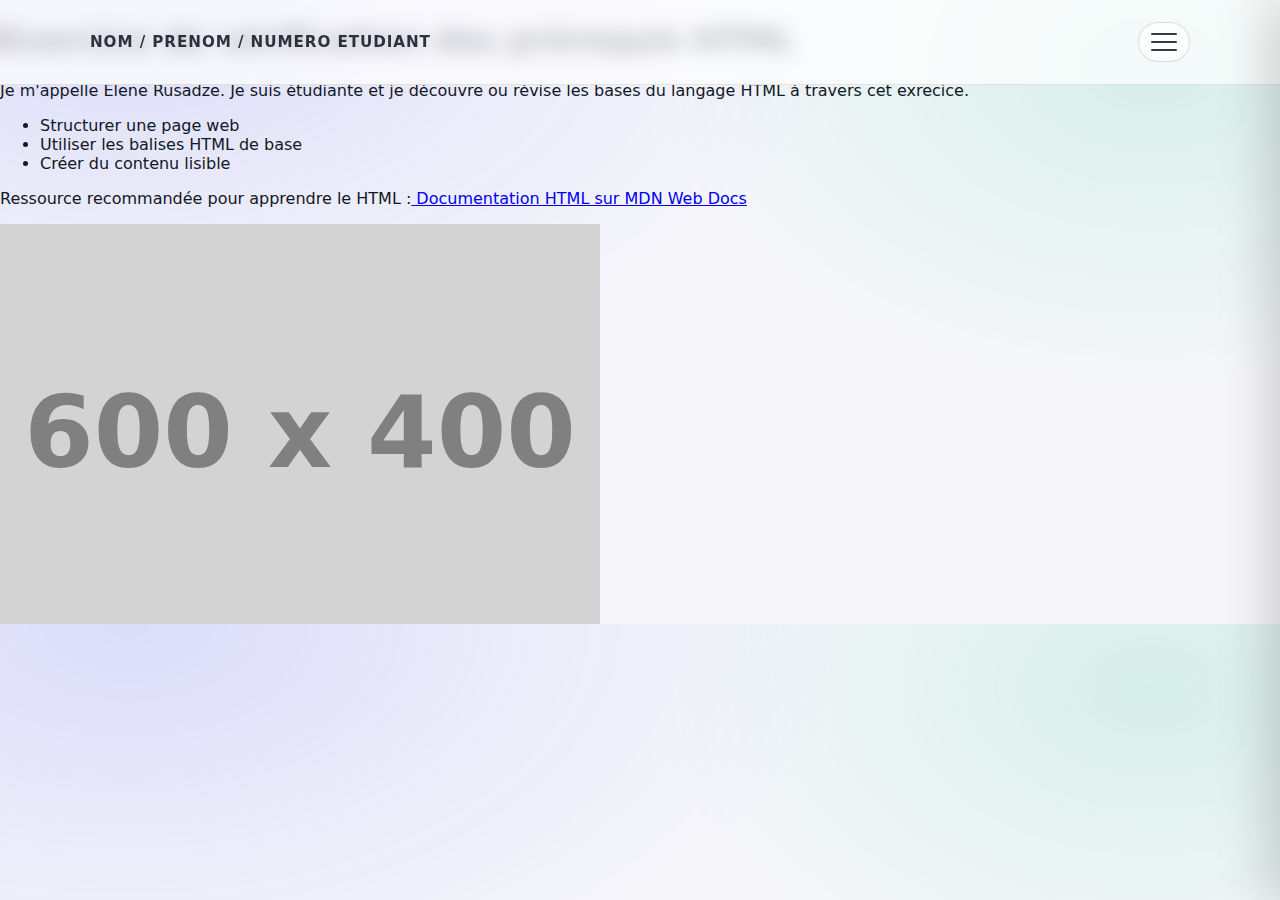
<file: index-1.html>
<!DOCTYPE html>
<html lang="en">
<head>
    <meta charset="UTF-8">
    <meta name="viewport" content="width=device-width, initial-scale=1.0">
    <title>Exercice 1</title>

      <!-- Styles séparés (ordre important : nav isolée puis contenu) -->
  <link rel="stylesheet" href="mainnav.css" />
  <link rel="stylesheet" href="styles.css" />

  <!-- L'attribut defer évite de bloquer le rendu initial -->
  <script defer src="mainnav.js"></script>
</head>
<body>

    <!-- Header demandé, à la racine du body -->
  <header id="mainnav" aria-label="Navigation principale">
    <!-- aria-label offre une description accessible du bloc de navigation
    Les attributs ARIA (Accessible Rich Internet Applications) donnent aux lecteurs d’écran et autres outils d’accessibilité des infos que le HTML seul ne fournit pas toujours : rôle d’un élément, état (ouvert, désactivé…), relations entre composants. 
    -->
    <div class="mainnav__inner">
      <div class="mainnav__title" aria-label="Identité">
        NOM / PRENOM / NUMERO ETUDIANT
      </div>

      <button
        class="mainnav__burger"
        type="button"
        aria-label="Ouvrir le menu"
        aria-controls="mainnav-drawer"
        aria-expanded="false"
      >
        <!-- aria-controls & aria-expanded pilotent l'état du menu burger -->
        <span class="mainnav__burgerBars" aria-hidden="true">
          <span class="mainnav__bar"></span>
          <span class="mainnav__bar"></span>
          <span class="mainnav__bar"></span>
        </span>
      </button>
    </div>

    <!-- Overlay + volet -->
    <!-- data-mainnav-close + hidden servent au pilotage JS & à l'accessibilité -->
    <div class="mainnav__overlay" data-mainnav-close tabindex="-1" hidden></div>

    <aside
      id="mainnav-drawer"
      class="mainnav__drawer"
      aria-label="Menu"
      aria-hidden="true"
      hidden
    >
      <!-- L'élément aside moderne héberge le tiroir de navigation -->
      <div class="mainnav__drawerHeader">
        <div class="mainnav__drawerTitle">Menu</div>
        <button class="mainnav__close" type="button" aria-label="Fermer le menu" data-mainnav-close>
          ✕
        </button>
      </div>

      <nav class="mainnav__menu" aria-label="Liens">
        <a class="mainnav__link" href="index-1.html">Exercice 1</a>
        <a class="mainnav__link" href="index-2.html">Exercice 2</a>
        <a class="mainnav__link" href="index-3.html">Exercice 3</a>
      </nav>

      <div class="mainnav__drawerFooter">
        <small>Navigation demo</small>
      </div>
    </aside>
  </header>




    <h1>Exercice de vérification des prérequis HTML</h1>

    <p>Je m'appelle Elene Rusadze. Je suis étudiante et je découvre ou révise les bases du langage HTML à travers cet exrecice.
    </p>

    <ul>
        <li>Structurer une page web</li>
        <li>Utiliser les balises HTML de base</li>
        <li>Créer du contenu lisible</li>
    </ul>

    <p>
        Ressource recommandée pour apprendre le HTML :<a href=" http://master1.html.css.free.fr/cours/index.php"> Documentation HTML sur MDN Web Docs </a> 
    </p>

    


    <div id="box">
        <h2>600 x 400</h2>

        <style>
            #box{background-color:lightgray;
                height: 400px;
                width: 600px;
                text-align:center;
                padding:auto;
            
            }

            h2{ font-size: 100px;
                margin:auto;
                color:gray;
                padding-top:150px;
            }
                
        </style>
    </div>

    
    
</body>
</html>
</file>
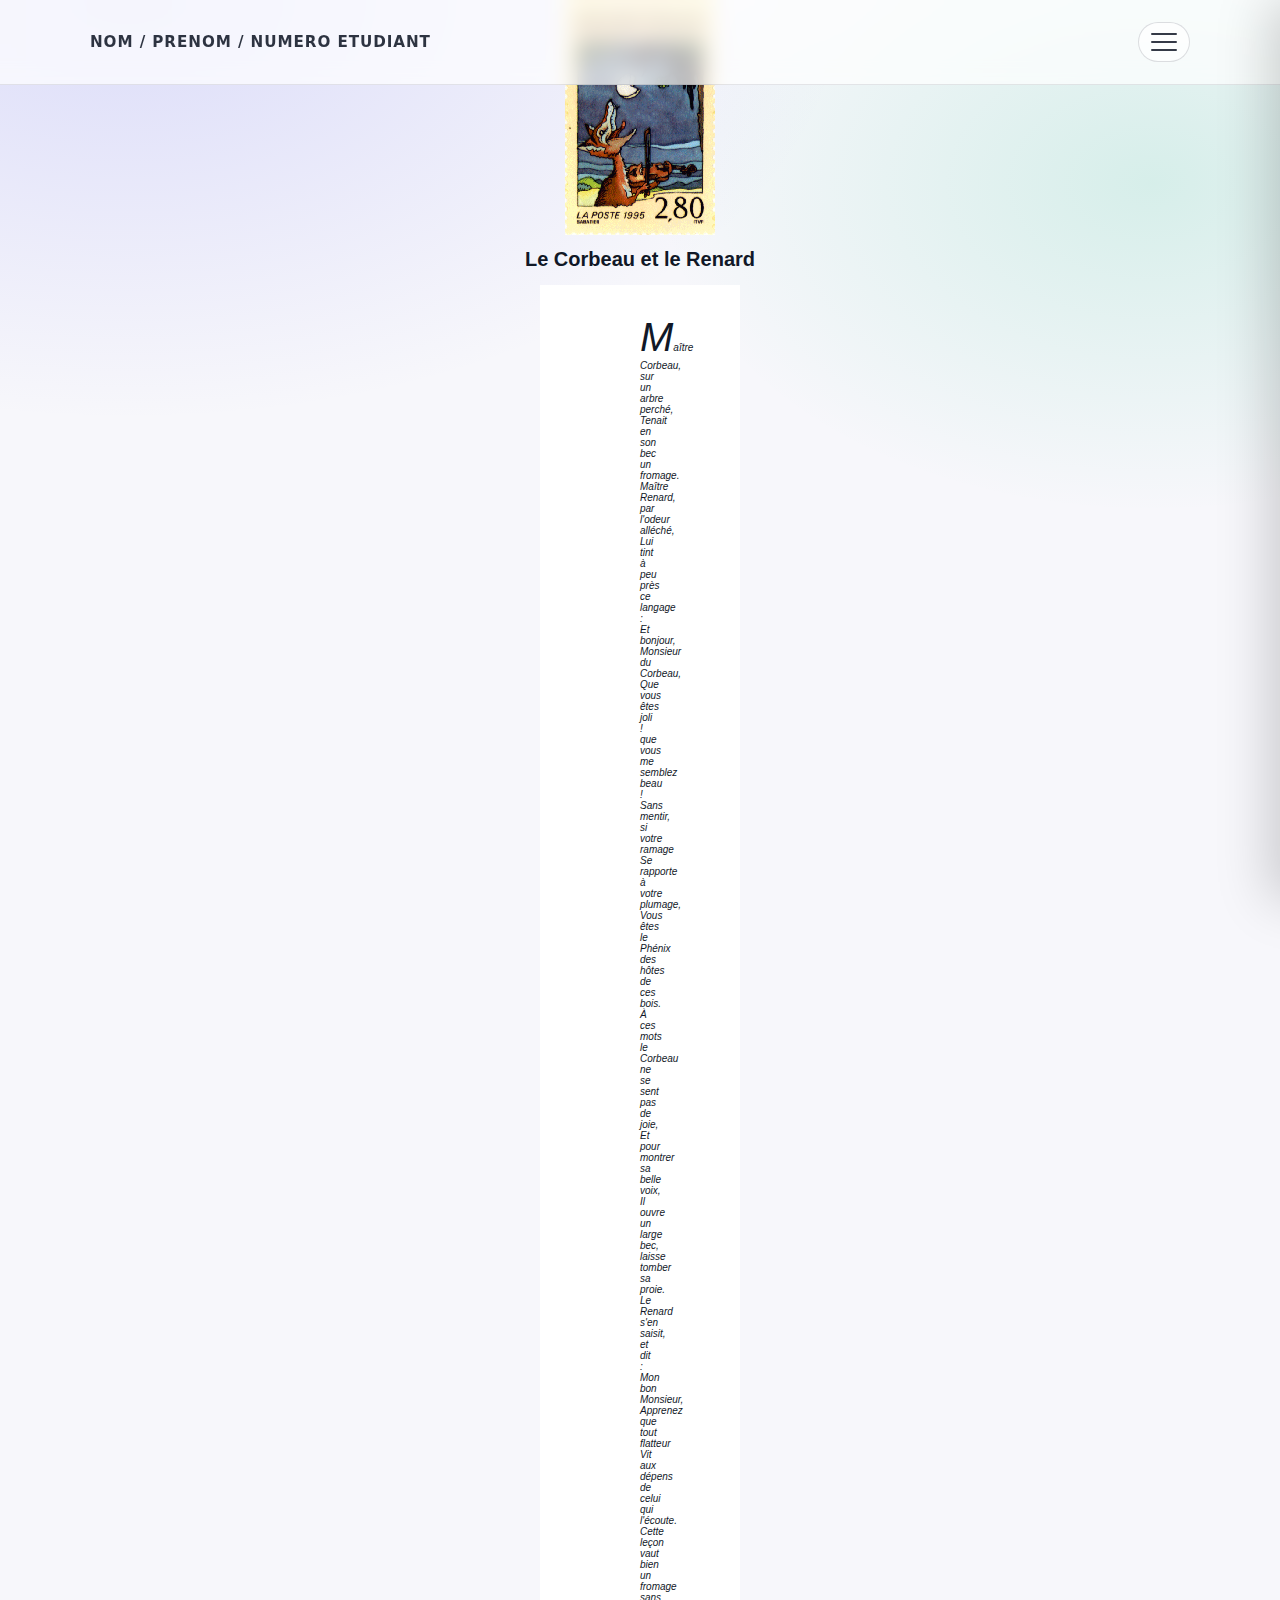
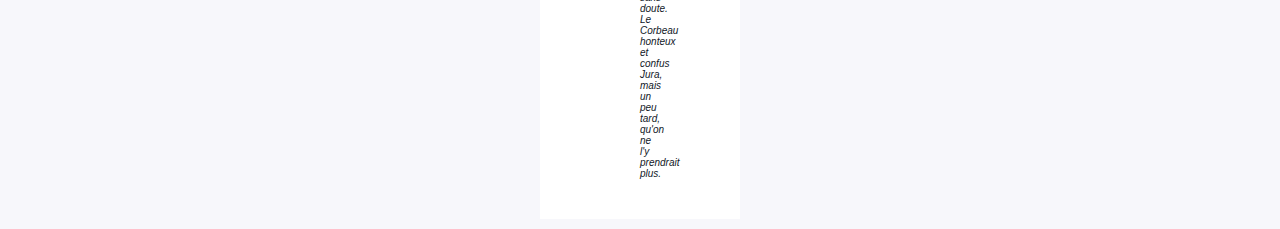
<file: index-2.html>
<!DOCTYPE html>
<html lang="en">
<head>
    <meta charset="UTF-8">
    <meta name="viewport" content="width=device-width, initial-scale=1.0">
    
    <link rel="stylesheet" type="text/css" href="style-2.css"/> 
    <title>Exercice 2</title>

      <!-- Styles séparés (ordre important : nav isolée puis contenu) -->
  <link rel="stylesheet" href="mainnav.css" />
  <link rel="stylesheet" href="styles.css" />

  <!-- L'attribut defer évite de bloquer le rendu initial -->
  <script defer src="mainnav.js"></script>
</head>
<body>
    

 <!-- Header demandé, à la racine du body -->
  <header id="mainnav" aria-label="Navigation principale">
    <!-- aria-label offre une description accessible du bloc de navigation
    Les attributs ARIA (Accessible Rich Internet Applications) donnent aux lecteurs d’écran et autres outils d’accessibilité des infos que le HTML seul ne fournit pas toujours : rôle d’un élément, état (ouvert, désactivé…), relations entre composants. 
    -->
    <div class="mainnav__inner">
      <div class="mainnav__title" aria-label="Identité">
        NOM / PRENOM / NUMERO ETUDIANT
      </div>

      <button
        class="mainnav__burger"
        type="button"
        aria-label="Ouvrir le menu"
        aria-controls="mainnav-drawer"
        aria-expanded="false"
      >
        <!-- aria-controls & aria-expanded pilotent l'état du menu burger -->
        <span class="mainnav__burgerBars" aria-hidden="true">
          <span class="mainnav__bar"></span>
          <span class="mainnav__bar"></span>
          <span class="mainnav__bar"></span>
        </span>
      </button>
    </div>

    <!-- Overlay + volet -->
    <!-- data-mainnav-close + hidden servent au pilotage JS & à l'accessibilité -->
    <div class="mainnav__overlay" data-mainnav-close tabindex="-1" hidden></div>

    <aside
      id="mainnav-drawer"
      class="mainnav__drawer"
      aria-label="Menu"
      aria-hidden="true"
      hidden
    >
      <!-- L'élément aside moderne héberge le tiroir de navigation -->
      <div class="mainnav__drawerHeader">
        <div class="mainnav__drawerTitle">Menu</div>
        <button class="mainnav__close" type="button" aria-label="Fermer le menu" data-mainnav-close>
          ✕
        </button>
      </div>

      <nav class="mainnav__menu" aria-label="Liens">
        <a class="mainnav__link" href="index-1.html">Exercice 1</a>
        <a class="mainnav__link" href="index-2.html">Exercice 2</a>
        <a class="mainnav__link" href="index-3.html">Exercice 3</a>
      </nav>

      <div class="mainnav__drawerFooter">
        <small>Navigation demo</small>
      </div>
    </aside>
  </header>

    <img src="image.png"/>
    
    <h1>Le Corbeau et le Renard</h1>

    <div id="texte">
            <p><span>M</span>aître Corbeau, sur un arbre perché,
            Tenait en son bec un fromage.
            Maître Renard, par l'odeur alléché,
            Lui tint à peu près ce langage :
            Et bonjour, Monsieur du Corbeau,
            Que vous êtes joli ! que vous me semblez beau !
            Sans mentir, si votre ramage
            Se rapporte à votre plumage,
            Vous êtes le Phénix des hôtes de ces bois.
            À ces mots le Corbeau ne se sent pas de joie,
            Et pour montrer sa belle voix,
            Il ouvre un large bec, laisse tomber sa proie.
            Le Renard s'en saisit, et dit : Mon bon Monsieur,
            Apprenez que tout flatteur
            Vit aux dépens de celui qui l'écoute.
            Cette leçon vaut bien un fromage sans doute.
            Le Corbeau honteux et confus
            Jura, mais un peu tard, qu'on ne l'y prendrait plus.
           </p>
    </div>


</body>
</html>
</file>
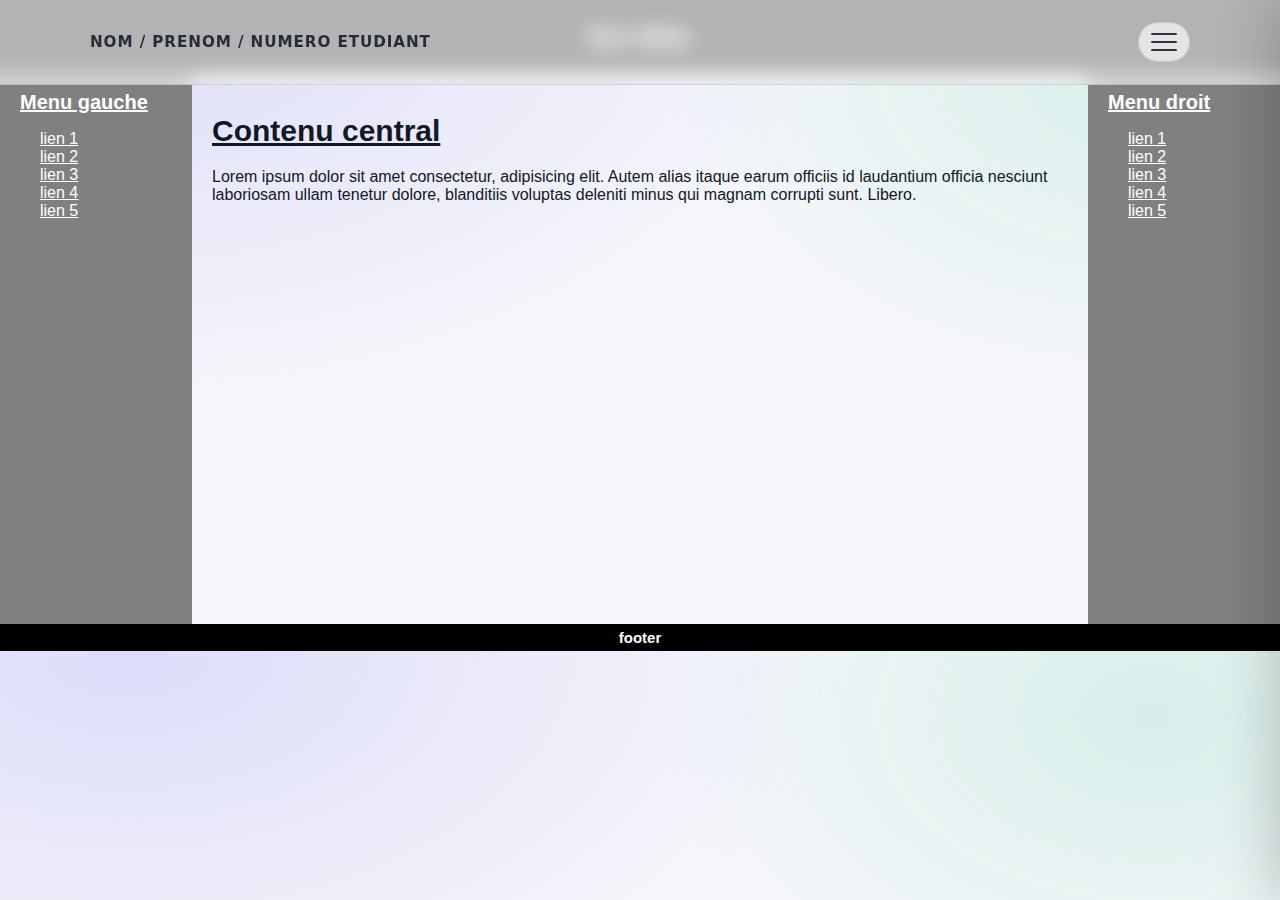
<file: index-3.html>
<!DOCTYPE html>
<html lang="en">
<head>
    <meta charset="UTF-8">
    <meta name="viewport" content="width=device-width, initial-scale=1.0">
    <link rel="stylesheet" type="text/css" href="style-3.css" /> 
    <title>Exercice 3</title>
    <h3>En-tête</h3>

      <!-- Styles séparés (ordre important : nav isolée puis contenu) -->
  <link rel="stylesheet" href="mainnav.css" />
  <link rel="stylesheet" href="styles.css" />

  <!-- L'attribut defer évite de bloquer le rendu initial -->
  <script defer src="mainnav.js"></script>
  
</head>
<body>

 <!-- Header demandé, à la racine du body -->
  <header id="mainnav" aria-label="Navigation principale">
    <!-- aria-label offre une description accessible du bloc de navigation
    Les attributs ARIA (Accessible Rich Internet Applications) donnent aux lecteurs d’écran et autres outils d’accessibilité des infos que le HTML seul ne fournit pas toujours : rôle d’un élément, état (ouvert, désactivé…), relations entre composants. 
    -->
    <div class="mainnav__inner">
      <div class="mainnav__title" aria-label="Identité">
        NOM / PRENOM / NUMERO ETUDIANT
      </div>

      <button
        class="mainnav__burger"
        type="button"
        aria-label="Ouvrir le menu"
        aria-controls="mainnav-drawer"
        aria-expanded="false"
      >
        <!-- aria-controls & aria-expanded pilotent l'état du menu burger -->
        <span class="mainnav__burgerBars" aria-hidden="true">
          <span class="mainnav__bar"></span>
          <span class="mainnav__bar"></span>
          <span class="mainnav__bar"></span>
        </span>
      </button>
    </div>

    <!-- Overlay + volet -->
    <!-- data-mainnav-close + hidden servent au pilotage JS & à l'accessibilité -->
    <div class="mainnav__overlay" data-mainnav-close tabindex="-1" hidden></div>

    <aside
      id="mainnav-drawer"
      class="mainnav__drawer"
      aria-label="Menu"
      aria-hidden="true"
      hidden
    >
      <!-- L'élément aside moderne héberge le tiroir de navigation -->
      <div class="mainnav__drawerHeader">
        <div class="mainnav__drawerTitle">Menu</div>
        <button class="mainnav__close" type="button" aria-label="Fermer le menu" data-mainnav-close>
          ✕
        </button>
      </div>

      <nav class="mainnav__menu" aria-label="Liens">
        <a class="mainnav__link" href="index-1.html">Exercice 1</a>
        <a class="mainnav__link" href="index-2.html">Exercice 2</a>
        <a class="mainnav__link" href="index-3.html">Exercice 3</a>
      </nav>

      <div class="mainnav__drawerFooter">
        <small>Navigation demo</small>
      </div>
    </aside>
  </header>


    <main>
        <div id="menug">
            <h2>Menu gauche</h2>
           <ul>
                <li><a href="#">lien 1</a></li>
                <li><a href="#">lien 2</a></li>
                <li><a href="#">lien 3</a></li>
                <li><a href="#">lien 4</a></li>
                <li><a href="#">lien 5</a></li>
            </ul> 
        </div>
        
        <div id="central">
            <h1>Contenu central</h1> 

            <p>
                Lorem ipsum dolor sit amet consectetur, adipisicing elit. Autem alias itaque earum officiis id laudantium officia nesciunt laboriosam ullam tenetur dolore, blanditiis voluptas deleniti minus qui magnam corrupti sunt. Libero.
            </p>
        </div>


        <div id="menud">
            <h2>Menu droit</h2>

             <ul>
                <li><a href="#">lien 1</a></li>
                <li><a href="#">lien 2</a></li>
                <li><a href="#">lien 3</a></li>
                <li><a href="#">lien 4</a></li>
                <li><a href="#">lien 5</a></li>
            </ul> 
        </div>




    </main>

    
</body>

<footer>

<h4>footer</h4>
</footer>
</html>
</file>
<file: mainnav.css>
/* ========================= mainnav.css =========================
   Styles du header #mainnav UNIQUEMENT
   Sélecteurs spécifiques pour éviter les conflits
*/

#mainnav {
  position: fixed;
  top: 0;
  left: 0;
  right: 0;
  z-index: 9999;
  padding: 12px 16px;
  background: rgba(255, 255, 255, 0.70);
  /* Effet verre dépoli moderne supporté par la plupart des navigateurs récents */
  backdrop-filter: blur(10px);
  border-bottom: 1px solid rgba(17, 24, 39, 0.10);
  /* Transitions multiples pour lisser la sensation de sticky header */
  transition: background 200ms ease, box-shadow 200ms ease, transform 200ms ease;
}

#mainnav.scrolled {
  background: rgba(255, 255, 255, 0.92);
/* Applique une ombre portée plus diffuse sous l’élément,
   avec un décalage vertical de 10px, un flou de 30px
   et une opacité légère pour créer une sensation de profondeur douce */
box-shadow: 0 10px 30px rgba(0, 0, 0, 0.10);
}

#mainnav .mainnav__inner {
  /* Fonction CSS min() pour limiter la largeur sans media query */
  width: min(100% - 0px, 1100px);
  margin: 10px auto;
  display: flex;
  align-items: center;
  justify-content: space-between;
  /* gap natif des flexbox pour gérer l'espacement sans marges manuelles */
  gap: 14px;
  transition: margin 200ms ease;
}

#mainnav.scrolled .mainnav__inner {
  margin: 0 auto;

}

#mainnav .mainnav__title {
  /* Définit une police sans-serif avec un poids gras (700), une taille de 0.95rem,
   une hauteur de ligne de 1.2, et une pile de polices système pour un rendu
   cohérent, lisible et optimisé selon la plateforme */
  font: 700 0.95rem/1.2 ui-sans-serif, system-ui, -apple-system, Segoe UI, Roboto, Arial, sans-serif;
  letter-spacing: 0.06em;
  text-transform: uppercase;
  color: rgba(17, 24, 39, 0.88);
  /* Empêche la sélection du texte ou de l’élément par l’utilisateur,
   utile pour les boutons, icônes ou éléments purement interactifs */
  user-select: none;
  /* Empêche le retour à la ligne automatique et force le texte
   à rester sur une seule ligne, même s’il dépasse la largeur du conteneur */
  white-space: nowrap;
  overflow: hidden;
  /* Remplace le texte qui dépasse du conteneur par des points de suspension (...),
   indiquant qu’une partie du contenu est tronquée */
  text-overflow: ellipsis;
  max-width: 70vw;
}

#mainnav .mainnav__burger {
  /* Supprime le surlignage visuel affiché par défaut lors d’un tap
   sur les navigateurs WebKit (mobile), pour une interaction plus propre */
  -webkit-tap-highlight-color: transparent;
  /* Supprime l’apparence native du navigateur sur l’élément
   afin de permettre une personnalisation complète via CSS */
  appearance: none;
  border: 1px solid rgba(17, 24, 39, 0.14);
  background: rgba(255, 255, 255, 0.65);
  border-radius: 999px;
  padding: 10px 12px;
  cursor: pointer;
  display: inline-flex;
  align-items: center;
  justify-content: center;
  /* Transition combinée qui rend le bouton plus tactile sur mobile */
  transition: transform 140ms ease, box-shadow 160ms ease, background 160ms ease;
}

#mainnav .mainnav__burger:hover {
  transform: translateY(-1px);
  /* Applique une ombre portée douce sous l’élément,
   avec un décalage vertical de 12px, un flou de 26px
   et une opacité légère pour donner de la profondeur */
  box-shadow: 0 12px 26px rgba(0, 0, 0, 0.12);
  background: rgba(255, 255, 255, 0.9);
}

#mainnav .mainnav__burgerBars {
  width: 26px;
  height: 18px;
  display: inline-flex;
  flex-direction: column;
  justify-content: space-between;
}

#mainnav .mainnav__bar {
  height: 2px;
  width: 100%;
  border-radius: 999px;
  background: rgba(17, 24, 39, 0.85);
  /* Définit le point d’origine des transformations (rotation, scale, etc.)
   au centre de l’élément, pour des animations équilibrées */
  transform-origin: center;
  /* Transition coordonnée pour préparer l'animation du burger */
  transition: transform 200ms ease, opacity 200ms ease, width 200ms ease;
}

/* Animation hover moderne: variations de largeur + micro-décalage */
#mainnav .mainnav__burger:hover .mainnav__bar:nth-child(1) {
  width: 90%;
  /* Déplace l’élément horizontalement de 2 pixels vers la droite
   sans affecter le flux du document */
  transform: translateX(2px);
}

#mainnav .mainnav__burger:hover .mainnav__bar:nth-child(2) {
  width: 70%;
  transform: translateX(6px);
}

#mainnav .mainnav__burger:hover .mainnav__bar:nth-child(3) {
  width: 85%;
  transform: translateX(3px);
}

/* Drawer + overlay */
#mainnav .mainnav__overlay {
  position: fixed;
  /* inset simplifie les 4 offsets pour couvrir tout l'écran */
  inset: 0;
  background: rgba(0, 0, 0, 0.38);
  opacity: 0;
  /* Désactive toute interaction de la souris ou du toucher sur l’élément,
   le rendant transparent aux clics, survols et événements */
  pointer-events: none;
  transition: opacity 220ms ease;
}

#mainnav[data-open="true"] .mainnav__overlay {
  opacity: 1;
  /* Réactive les interactions de la souris et du toucher sur l’élément,
   lui permettant de recevoir les clics, survols et autres événements */
  pointer-events: auto;
}

#mainnav .mainnav__drawer {
  position: fixed;
  top: 0;
  right: 0;
  height: 100vh;
  /* width calculée avec min() pour garder un tiroir confortable sur mobile
  Définit la largeur de l’élément comme la plus petite valeur entre 360px
   et 92% de la largeur de la fenêtre, garantissant une bonne adaptation
   aux écrans mobiles et desktop */
  width: min(360px, 92vw);
  background: rgba(255, 255, 255, 0.94);
  backdrop-filter: blur(10px);
  border-left: 1px solid rgba(17, 24, 39, 0.10);
  box-shadow: -18px 0 50px rgba(0, 0, 0, 0.18);
  transform: translateX(102%);
  transition: transform 260ms ease;
  /* Layout en grille pour positionner header / contenu / footer du tiroir */
  display: grid;
/* Définit trois lignes dans la grille :
   une première et une dernière qui s’adaptent à leur contenu (auto),
   et une ligne centrale qui occupe tout l’espace restant (1fr) */
grid-template-rows: auto 1fr auto;
}

#mainnav[data-open="true"] .mainnav__drawer {
  transform: translateX(0);
}

#mainnav .mainnav__drawerHeader {
  padding: 16px;
  display: flex;
  align-items: center;
  justify-content: space-between;
  border-bottom: 1px solid rgba(17, 24, 39, 0.10);
}

#mainnav .mainnav__drawerTitle {
  font: 800 1.05rem/1.2 ui-sans-serif, system-ui, -apple-system, Segoe UI, Roboto, Arial, sans-serif;
  letter-spacing: -0.01em;
  color: rgba(17, 24, 39, 0.92);
}

#mainnav .mainnav__close {
/* Supprime l’apparence native appliquée par le navigateur à l’élément
   afin de permettre un style entièrement personnalisé */
appearance: none;
  border: 1px solid rgba(17, 24, 39, 0.14);
  background: rgba(255, 255, 255, 0.75);
  border-radius: 999px;
  width: 40px;
  height: 40px;
  cursor: pointer;
  display: inline-flex;
  align-items: center;
  justify-content: center;
  font-size: 18px;
/* Définit une hauteur de ligne égale à la taille de la police,
   supprimant l’espace vertical superflu entre les lignes de texte */
line-height: 1;
  transition: transform 140ms ease, box-shadow 160ms ease;
}

#mainnav .mainnav__close:hover {
  transform: translateY(-1px);
  box-shadow: 0 12px 26px rgba(0, 0, 0, 0.12);
}

#mainnav .mainnav__menu {
  padding: 14px 16px 18px;
  display: grid;
  /* gap moderne pour l'espacement vertical des liens */
  gap: 10px;
}

#mainnav .mainnav__link {
  text-decoration: none;
  color: rgba(17, 24, 39, 0.92);
  font: 650 1rem/1.2 ui-sans-serif, system-ui, -apple-system, Segoe UI, Roboto, Arial, sans-serif;
  padding: 12px 12px;
  border-radius: 14px;
  border: 1px solid rgba(17, 24, 39, 0.10);
  background: rgba(17, 24, 39, 0.02);
  /* Légère animation pour donner du feedback tactile aux liens */
  transition: transform 150ms ease, background 150ms ease;
}

#mainnav .mainnav__link:hover {
  transform: translateX(-2px);
  background: rgba(99, 102, 241, 0.08);
}

#mainnav .mainnav__drawerFooter {
  padding: 14px 16px 18px;
  border-top: 1px solid rgba(17, 24, 39, 0.10);
  color: rgba(107, 114, 128, 0.95);
}

/* Cible les utilisateurs ayant activé la préférence système
   de réduction des animations, afin d’adapter ou désactiver
   les effets de mouvement pour plus de confort */
@media (prefers-reduced-motion: reduce) {
  /* Media query moderne pour respecter les réglages d'accessibilité */
  #mainnav,
  #mainnav * {
    transition: none !important;
    scroll-behavior: auto !important;
  }
}
</file>
<file: styles.css>
/* ========================= styles.css =========================
   Styles du contenu principal UNIQUEMENT
   (pas de styles #mainnav ici)
*/

:root {
  --page-max: 1040px;
  --text: #111827;
  --muted: #6b7280;
  --bg: #0b0f19;
  --paper: #ffffff;
  --border: rgba(17, 24, 39, 0.10);
  --shadow: 0 12px 40px rgba(0, 0, 0, 0.12);
}

* { box-sizing: border-box; }

body {
  margin: 0;
  font-family: ui-sans-serif, system-ui, -apple-system, Segoe UI, Roboto, Arial, sans-serif;
  color: var(--text);
  background: radial-gradient(1200px 700px at 10% 0%, rgba(99, 102, 241, 0.18), transparent 60%),
              radial-gradient(900px 600px at 90% 10%, rgba(16, 185, 129, 0.14), transparent 55%),
              #f7f7fb;
}

.page {
  width: min(100% - 32px, var(--page-max));
  margin: 0 auto;
  padding: 96px 0 72px; /* espace pour le header fixed */
}

.article {
  background: var(--paper);
  border: 1px solid var(--border);
  border-radius: 20px;
  box-shadow: var(--shadow);
  overflow: clip;
}

.article__header {
  padding: 28px 28px 16px;
  border-bottom: 1px solid var(--border);
}

.article__title {
  margin: 0;
  font-size: clamp(1.8rem, 2.2vw + 1rem, 3rem);
  letter-spacing: -0.02em;
}

.article__chapo {
  margin: 12px 0 0;
  color: var(--muted);
  line-height: 1.6;
  max-width: 72ch;
}

.article__hero {
  margin: 0;
}

.article__hero img {
  width: 100%;
  height: auto;
  display: block;
}

.article__hero figcaption {
  padding: 10px 28px 18px;
  color: var(--muted);
  font-size: 0.95rem;
}

.article__body {
  padding: 0 28px 28px;
  line-height: 1.75;
  font-size: 1.02rem;
}

.article__body h2 {
  margin: 26px 0 10px;
  font-size: 1.35rem;
  letter-spacing: -0.01em;
}

.article__body p {
  margin: 0 0 16px;
  max-width: 80ch;
}

.article__float {
  margin: 10px 0 14px;
  width: min(320px, 45%);
  border-radius: 16px;
  overflow: hidden;
  border: 1px solid var(--border);
  box-shadow: 0 10px 30px rgba(0,0,0,0.10);
}

.article__float img {
  width: 100%;
  height: auto;
  display: block;
}

.article__float figcaption {
  padding: 10px 12px;
  font-size: 0.92rem;
  color: var(--muted);
  background: rgba(17, 24, 39, 0.02);
}

.article__float--right { float: right; margin-left: 16px; }
.article__float--left  { float: left;  margin-right: 16px; }

.article__wide {
  margin: 18px 0 18px;
  border-radius: 18px;
  overflow: hidden;
  border: 1px solid var(--border);
}

.article__wide img {
  width: 100%;
  height: auto;
  display: block;
}

.article__wide figcaption {
  padding: 10px 12px;
  font-size: 0.92rem;
  color: var(--muted);
}

.article__gallery {
  display: grid;
  grid-template-columns: repeat(2, minmax(0, 1fr));
  gap: 14px;
  margin: 12px 0 18px;
}

.article__card {
  margin: 0;
  border-radius: 16px;
  overflow: hidden;
  border: 1px solid var(--border);
  box-shadow: 0 10px 26px rgba(0,0,0,0.08);
}

.article__card img {
  width: 100%;
  height: auto;
  display: block;
}

.article__card figcaption {
  padding: 10px 12px;
  color: var(--muted);
  font-size: 0.92rem;
  background: rgba(17, 24, 39, 0.02);
}

.article__footer {
  padding: 18px 28px 26px;
  border-top: 1px solid var(--border);
}

.article__backTop {
  display: inline-flex;
  align-items: center;
  gap: 10px;
  text-decoration: none;
  color: var(--text);
  font-weight: 600;
  padding: 10px 14px;
  border-radius: 999px;
  border: 1px solid var(--border);
  background: rgba(255, 255, 255, 0.8);
  transition: transform 160ms ease, box-shadow 160ms ease;
}

.article__backTop:hover {
  transform: translateY(-1px);
  box-shadow: 0 10px 24px rgba(0,0,0,0.10);
}

/* Desktop: multi-colonnes pour le texte principal */
@media (min-width: 980px) {
  .article__body {
    column-count: 2;
    column-gap: 36px;
    column-rule: 1px solid rgba(17, 24, 39, 0.06);
  }

  /* Éviter de casser certains blocs au milieu */
  .article__body h2,
  .article__wide,
  .article__gallery,
  .article__hero,
  .article__float {
    break-inside: avoid;
  }

  /* Galerie en 2 colonnes dans le flux des colonnes */
  .article__gallery {
    grid-template-columns: repeat(2, minmax(0, 1fr));
  }
}

/* Mobile: 1 colonne, floats neutralisés */
@media (max-width: 720px) {
  .page { padding-top: 88px; }
  .article__header,
  .article__hero figcaption,
  .article__body,
  .article__footer { padding-left: 18px; padding-right: 18px; }

  .article__float {
    float: none;
    width: 100%;
    margin: 12px 0 14px;
  }

  .article__gallery {
    grid-template-columns: 1fr;
  }
}
</file>
<file: style-2.css>
body {
    background-image: url(bg.png);

}

img {
    margin-right: auto;
    margin-left: auto;
    display: block;
}


h1{

    text-align: center;
    font-family: Arial, Helvetica, sans-serif;
    font-size: 20px;

}

p{
    font-family: Arial, Helvetica, sans-serif;
    text-align: center;
    background-color: white;
    width: 200px;
    margin-right: auto;
    margin-left: auto;
    display: block;
    padding-left: 100px;
    padding-right: 100px;
    padding-bottom: 40px;
    padding-top: 30px;
    font-size: 10px;
    font-style: italic;


}

span{
    font-size: 40px;
    
}
</file>
<file: style-3.css>
main{
    display:inline-flex;
    justify-content: center;
    flex-direction: row;
    flex-wrap: nowrap; 
    align-items: stretch;
    align-content: flex-start;
    font-family: Arial, Helvetica, sans-serif;
}

#menug,#menud{
    background-color: gray;
    color:white;
    width: 15%;
    height:550px;
    padding-right: 20px;
    padding-left: 20px;
    
}

#central{
    width: 70%;
    padding-right: 30px;
    padding:20px;
}

h3,h4{
    text-align: center;
    background-color: black;
    color: white;
    font-family: Arial, Helvetica, sans-serif;

}

h3{
    font-size: 30px;
    margin: 0;
    padding: 20px;
}

h4{
    font-size: 15px;
    margin: 0;
    padding: 5px;
}

body{
    margin:0;
}

h2{
    font-size:20px;
}

h1{
    font-size: 30px;
}

h1,h2{
    text-decoration: underline;
}

ul,li{
    list-style-type:none;
    margin-left:-10px;
}

a{
    color:white;
}
</file>
